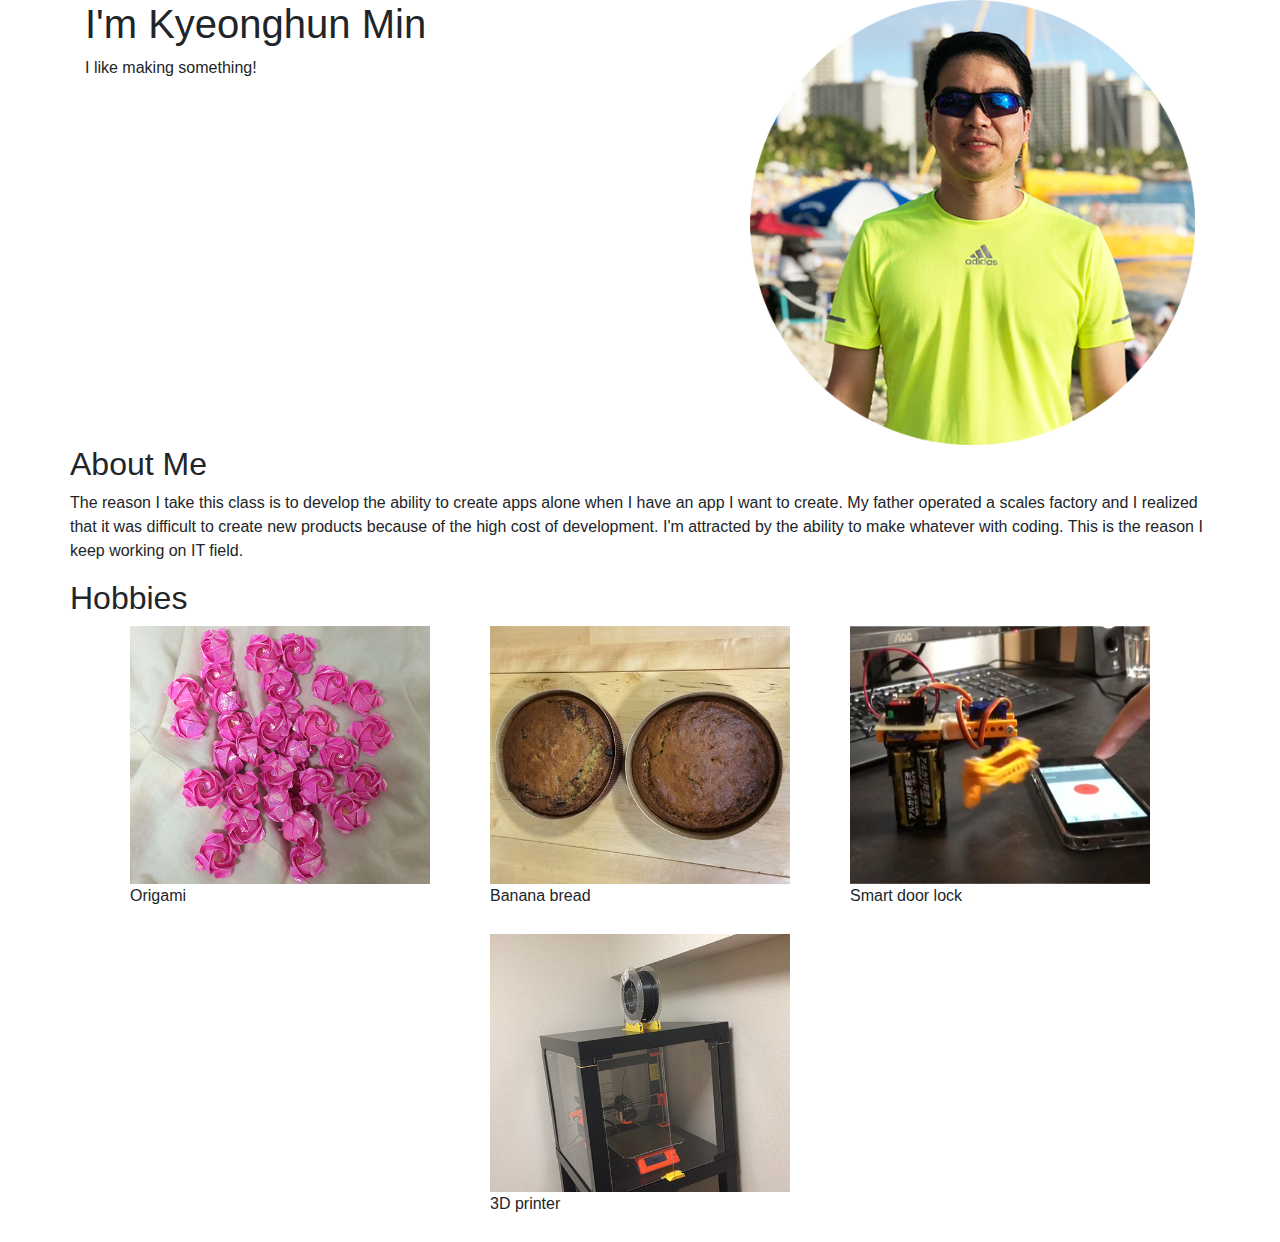
<file: index.html>
<!DOCTYPE html>
<html lang="en">
<head>
    <meta charset="UTF-8">
    <meta name="viewport" content="width=device-width, initial-scale=1.0">
    
    <title>Min Kyeonghun</title>
    <link rel="stylesheet" href="https://stackpath.bootstrapcdn.com/bootstrap/4.3.1/css/bootstrap.min.css" integrity="sha384-ggOyR0iXCbMQv3Xipma34MD+dH/1fQ784/j6cY/iJTQUOhcWr7x9JvoRxT2MZw1T" crossorigin="anonymous">
    <link rel="stylesheet" type="text/css" href="./exercise-2.css">
</head>
<body>
    <div class="container">
        <div class="row">
            <div class="col-7">
                <h1>I'm Kyeonghun Min</h1>
                <p>I like making something!</p>
            </div>
            <div class="col-5">
                <div class="image">
                    <img src="./hooni.png" alt="Min">
                </div>
            </div>
        </div>
        <div class="row">
            <div>
                <h2>About Me</h2>
            </div>
            <div>
            <p>
                The reason I take this class is to develop the ability to create apps alone when I have an app I want to create.
                My father operated a scales factory and I realized that it was difficult to create new products because of the high cost of
                development. I'm attracted by the ability to make whatever with coding. This is the reason I keep working on IT field.
            </p>
            </div>
        </div>
        <div class="row">
            <h2>Hobbies</h2>
        </div>
        <div class="row">
            <ul class="hobby">
                <li>
                    <img src="./img3.png" alt="">
                    <p>Origami</p>
                </li>
                <li>
                    <img src="./img2.png" alt="">
                    <p>Banana bread</p>
                </li>
                <li>
                    <img src="./img1.png" alt="">
                    <p>Smart door lock</p>
                </li>
                <li>
                    <img src="./img4.png" alt="">
                    <p>3D printer</p>
                </li>
            </ul>
        </div>
    </div>
</body>
</html>
</file>
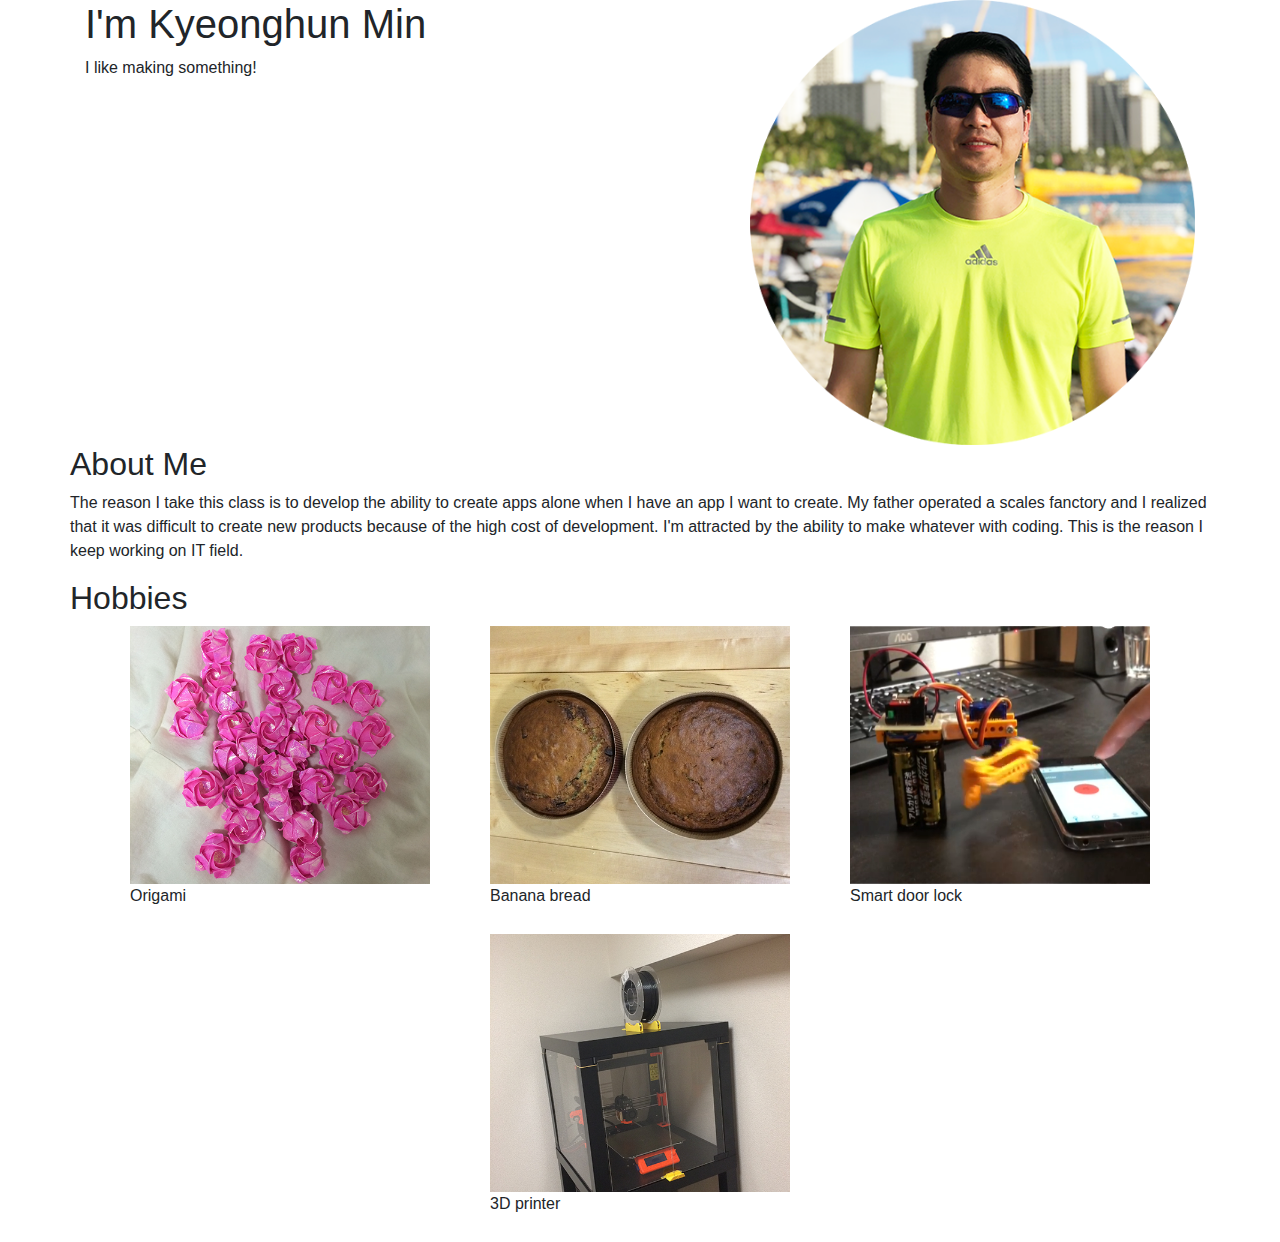
<file: exercise-2.html>
<!DOCTYPE html>
<html lang="en">
<head>
    <meta charset="UTF-8">
    <meta name="viewport" content="width=device-width, initial-scale=1.0">
    
    <title>Min Kyeonghun</title>
    <link rel="stylesheet" href="https://stackpath.bootstrapcdn.com/bootstrap/4.3.1/css/bootstrap.min.css" integrity="sha384-ggOyR0iXCbMQv3Xipma34MD+dH/1fQ784/j6cY/iJTQUOhcWr7x9JvoRxT2MZw1T" crossorigin="anonymous">
    <link rel="stylesheet" type="text/css" href="./exercise-2.css">
</head>
<body>
    <div class="container">
        <div class="row">
            <div class="col-7">
                <h1>I'm Kyeonghun Min</h1>
                <p>I like making something!</p>
            </div>
            <div class="col-5">
                <div class="image">
                    <img src="./hooni.png" alt="Min">
                </div>
            </div>
        </div>
        <div class="row">
            <div>
                <h2>About Me</h2>
            </div>
            <div>
            <p>
                The reason I take this class is to develop the ability to create apps alone when I have an app I want to create.
                My father operated a scales fanctory and I realized that it was difficult to create new products because of the high cost of
                development. I'm attracted by the ability to make whatever with coding. This is the reason I keep working on IT field.
            </p>
            </div>
        </div>
        <div class="row">
            <h2>Hobbies</h2>
        </div>
        <div class="row">
            <ul class="hobby">
                <li>
                    <img src="./img3.png" alt="">
                    <p>Origami</p>
                </li>
                <li>
                    <img src="./img2.png" alt="">
                    <p>Banana bread</p>
                </li>
                <li>
                    <img src="./img1.png" alt="">
                    <p>Smart door lock</p>
                </li>
                <li>
                    <img src="./img4.png" alt="">
                    <p>3D printer</p>
                </li>
            </ul>
        </div>
    </div>
</body>
</html>
</file>
<file: exercise-2.css>
.image img{
    width: 100%;
}
ul {
    list-style: none;
    margin: 0;
    padding: 0;
}
.hobby {
    width:100%;
    display: flex;
    flex-flow: row wrap;
    align-items: flex-start;
    justify-content: space-evenly;
}
.hobby li {
    width: 300px;
    margin-bottom:10px;
    
}
.hobby li img {
    width: 100%;
}
</file>
